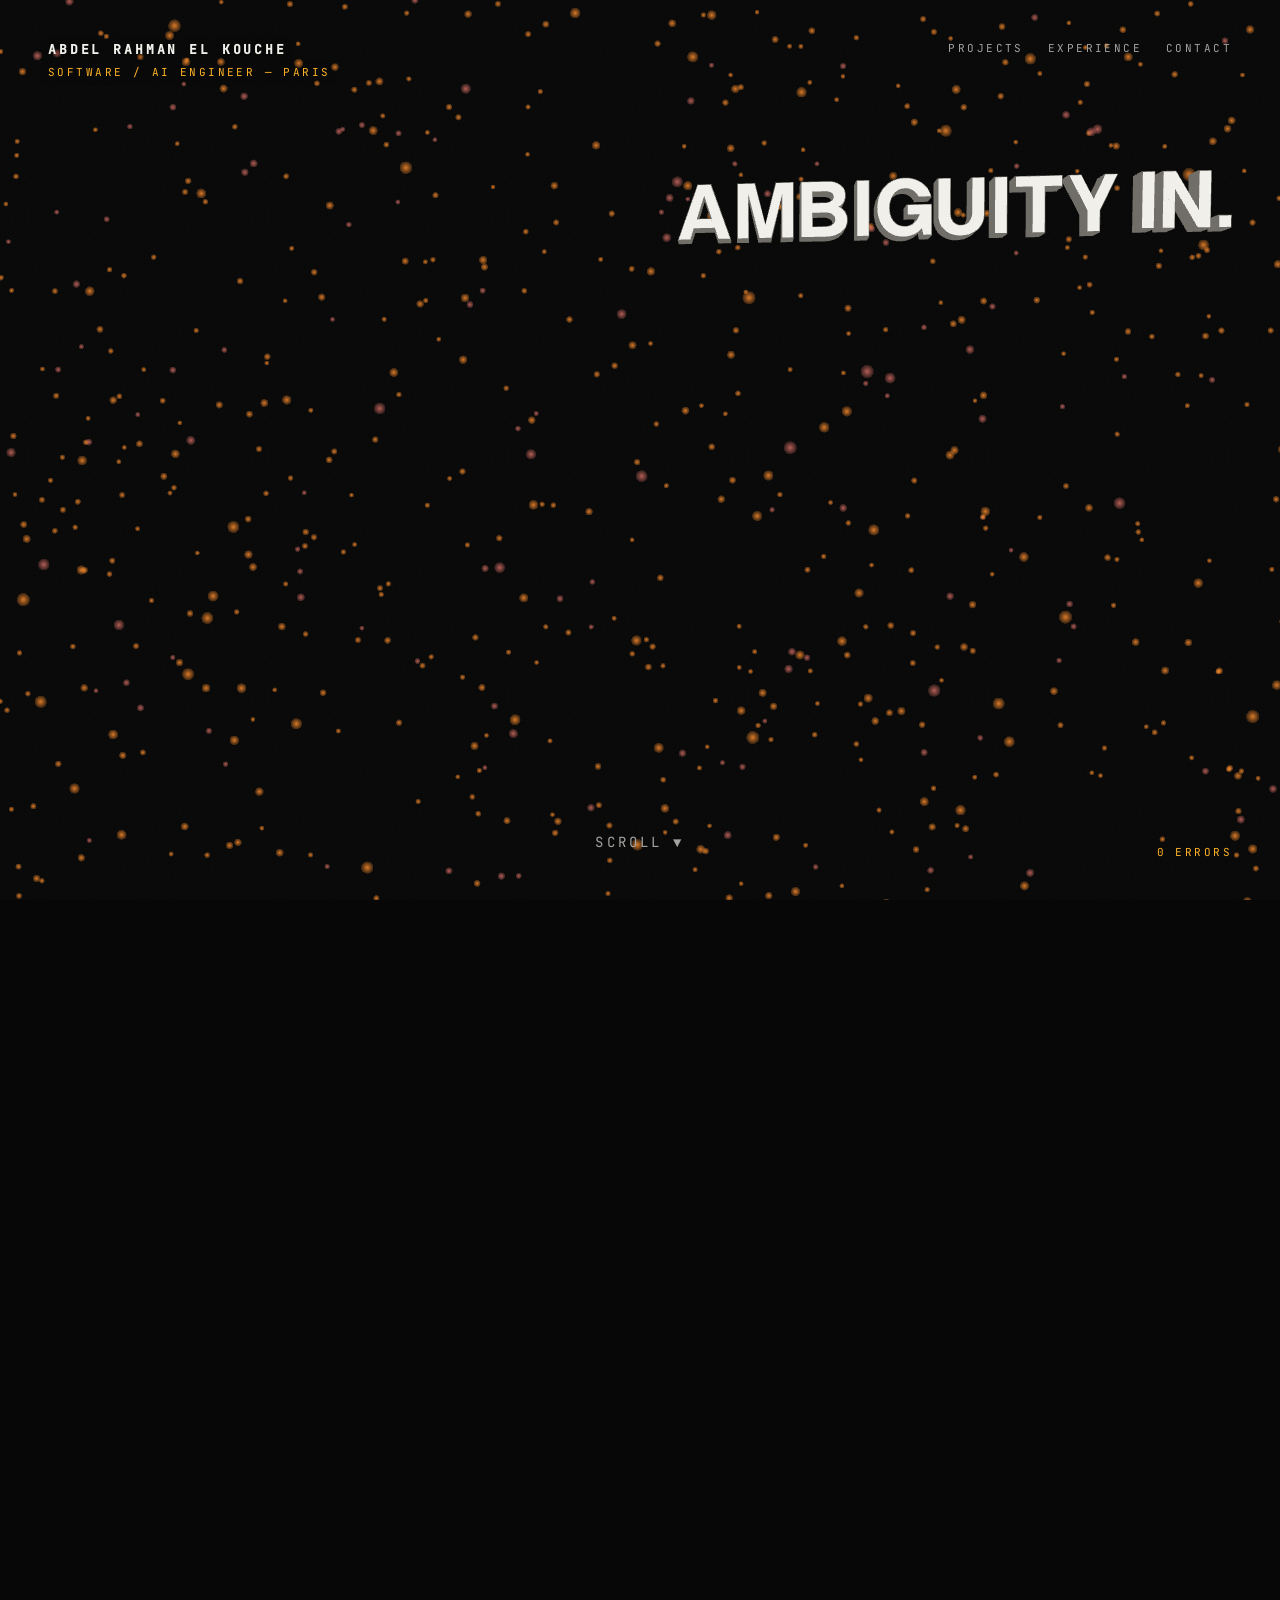
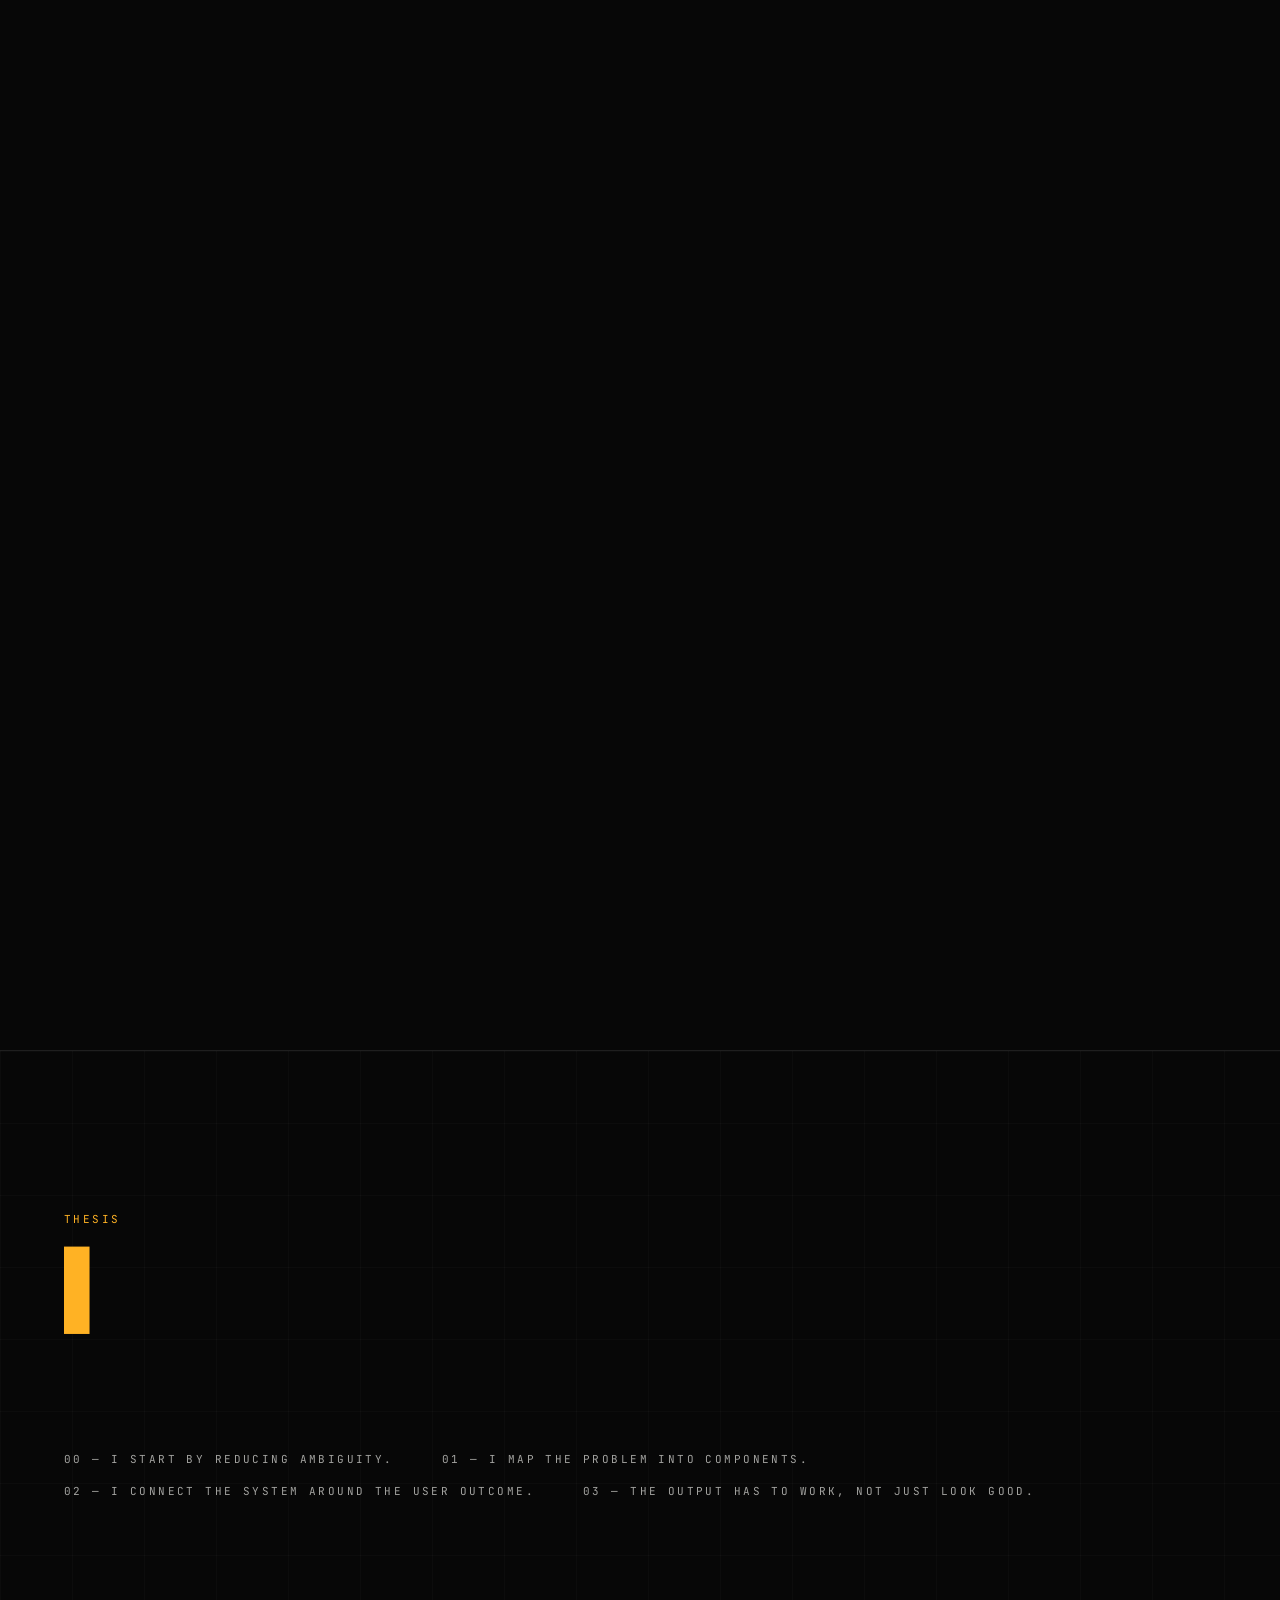
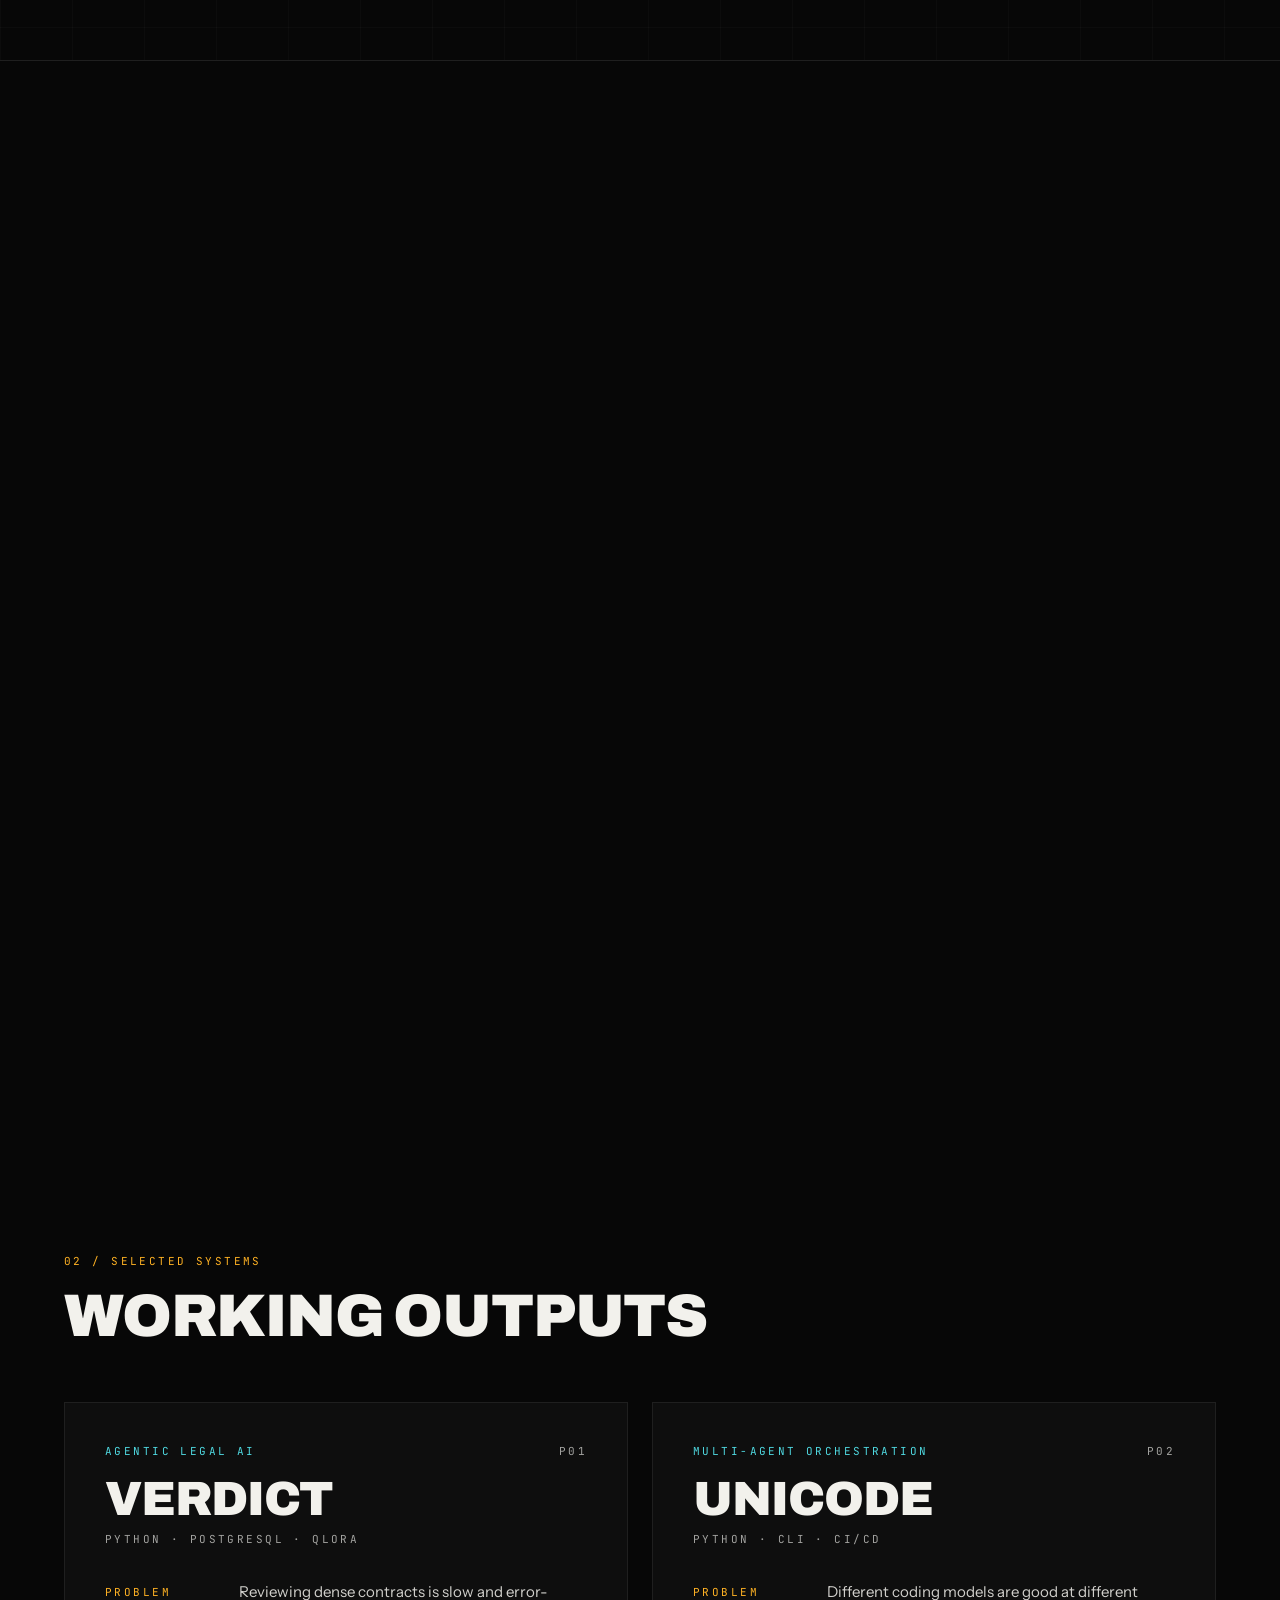
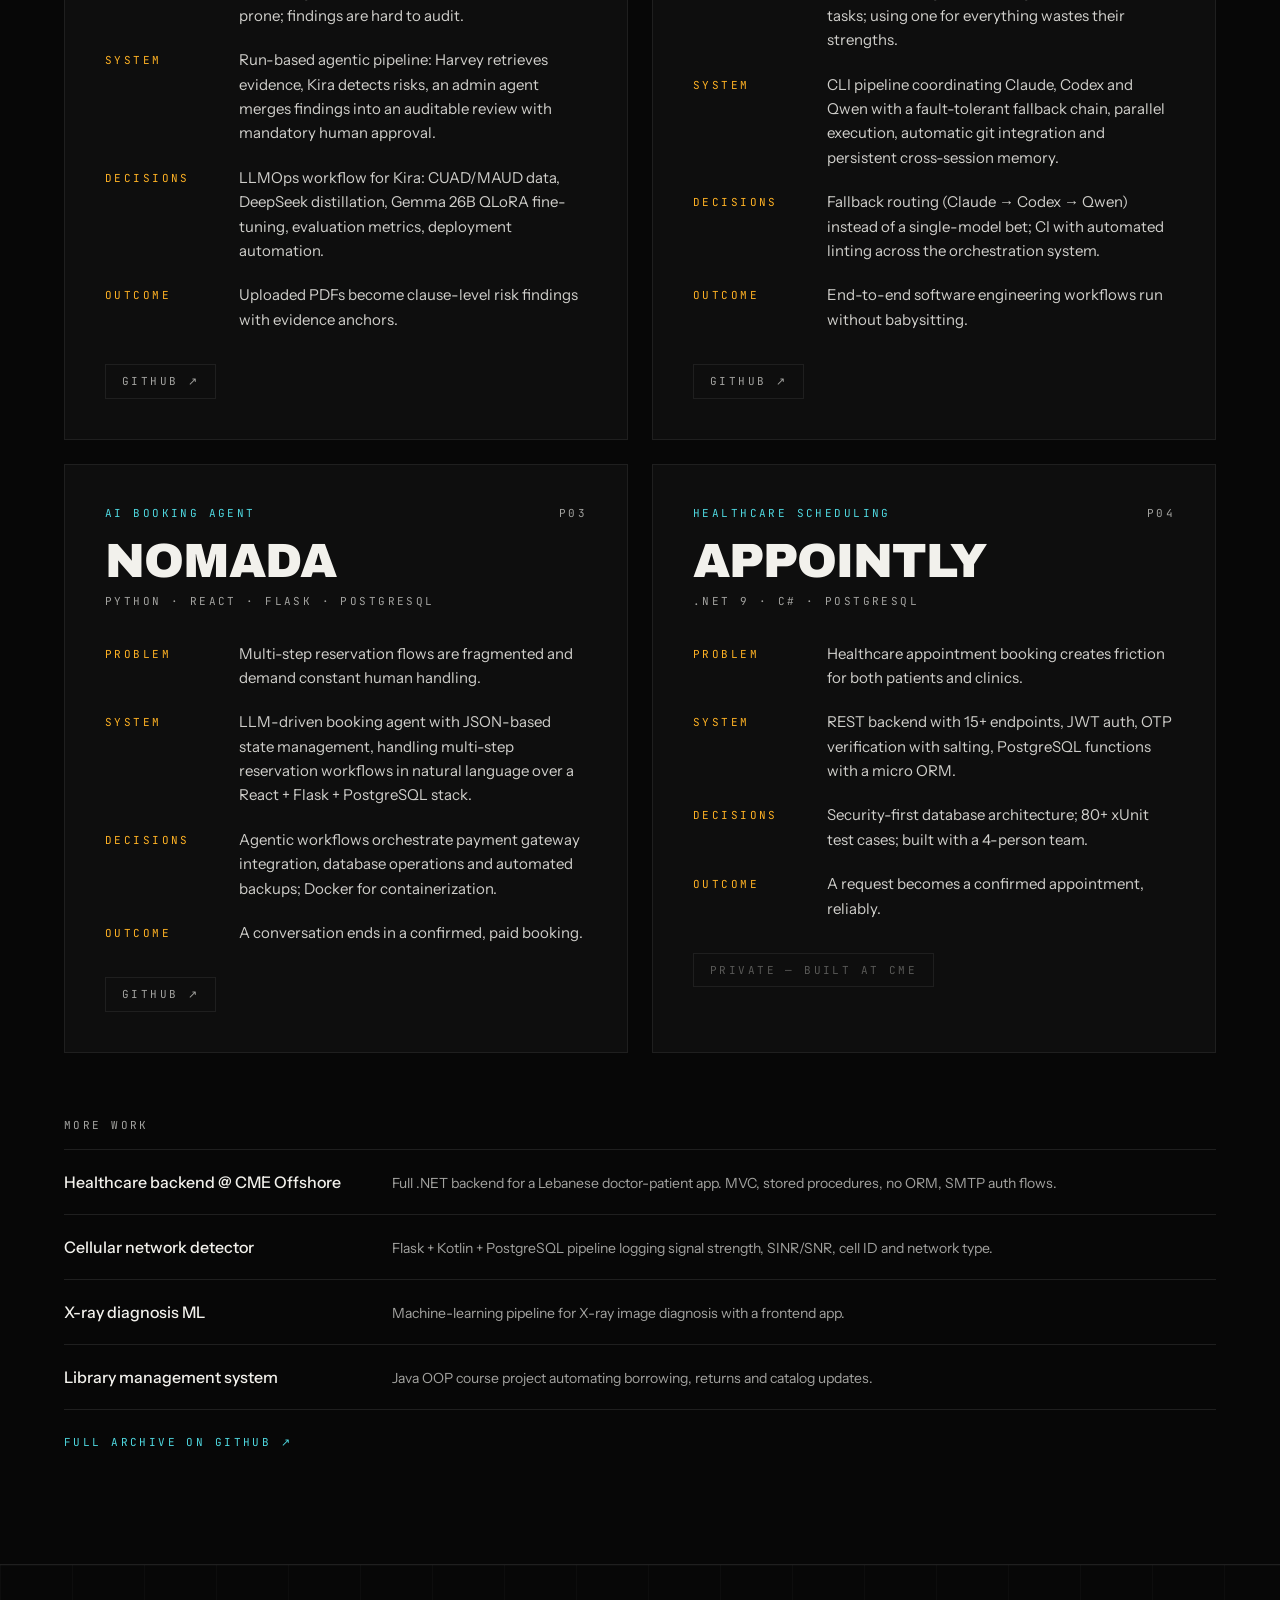
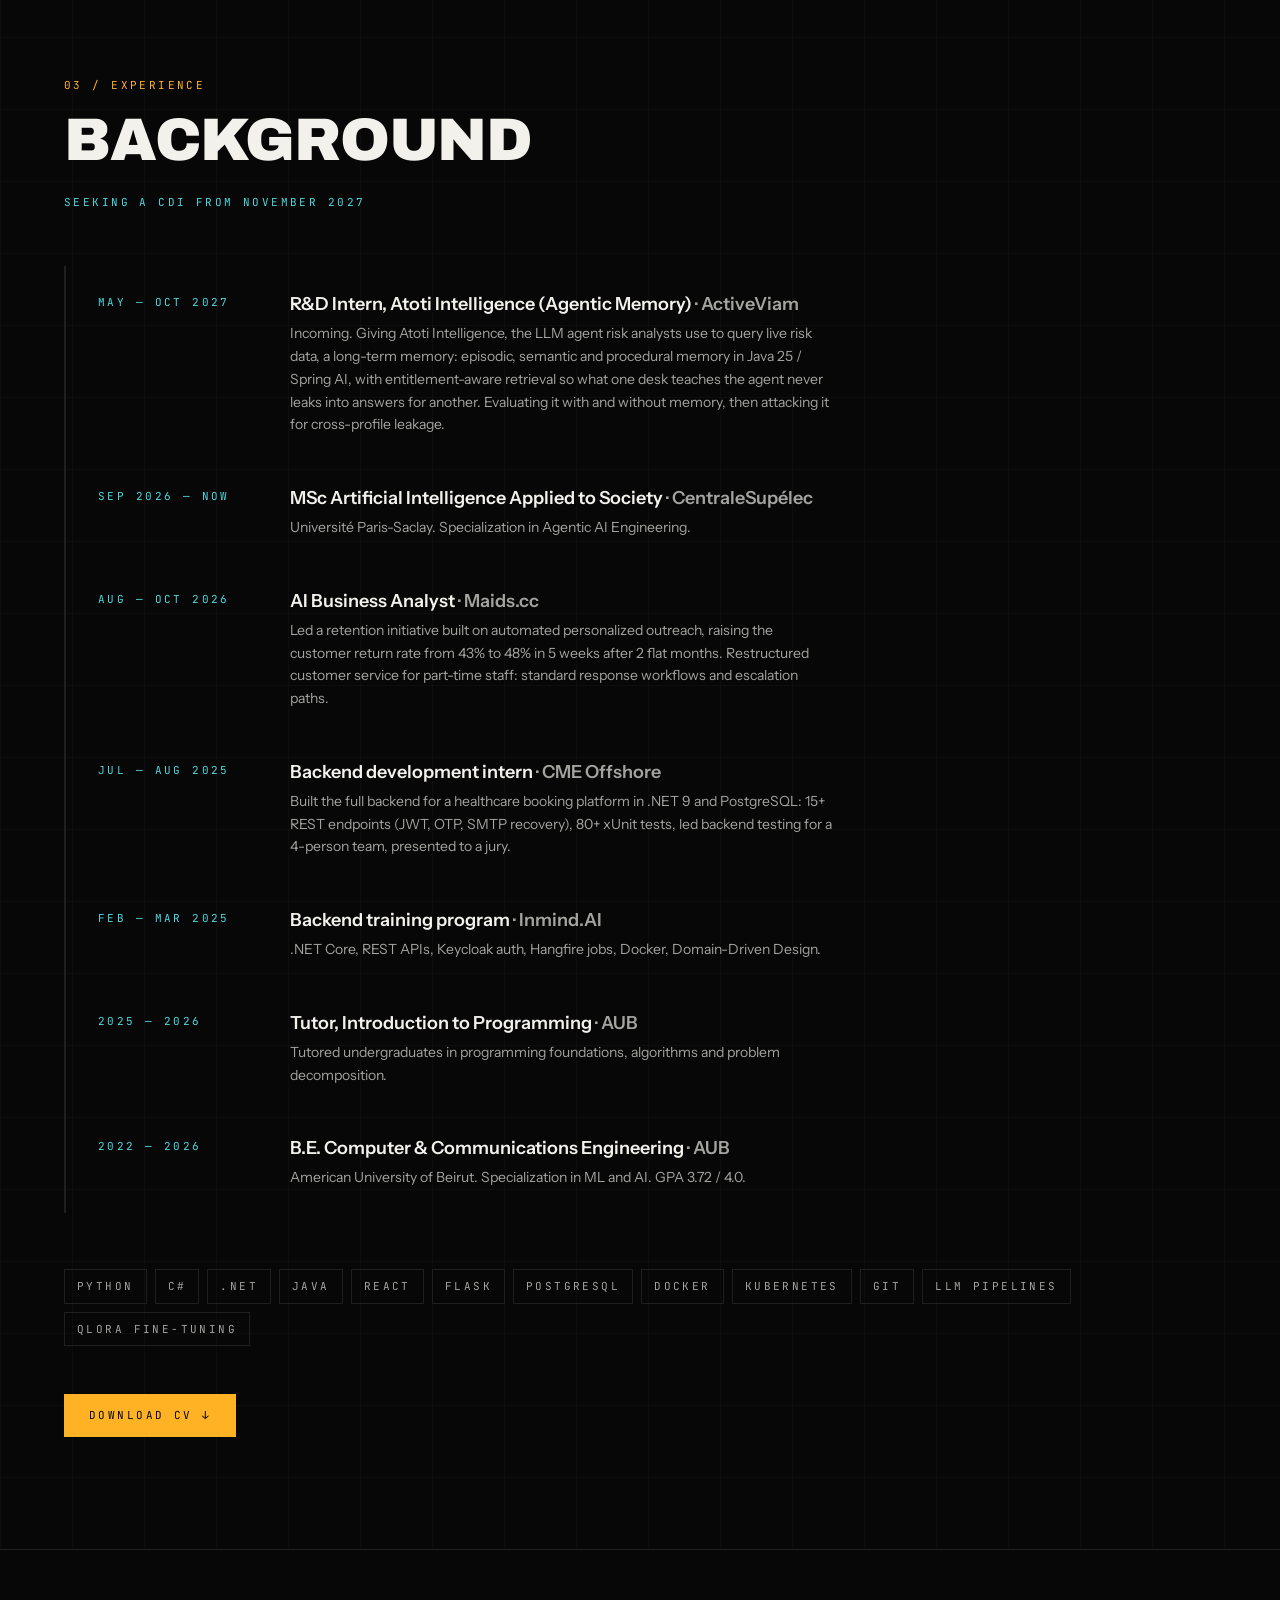
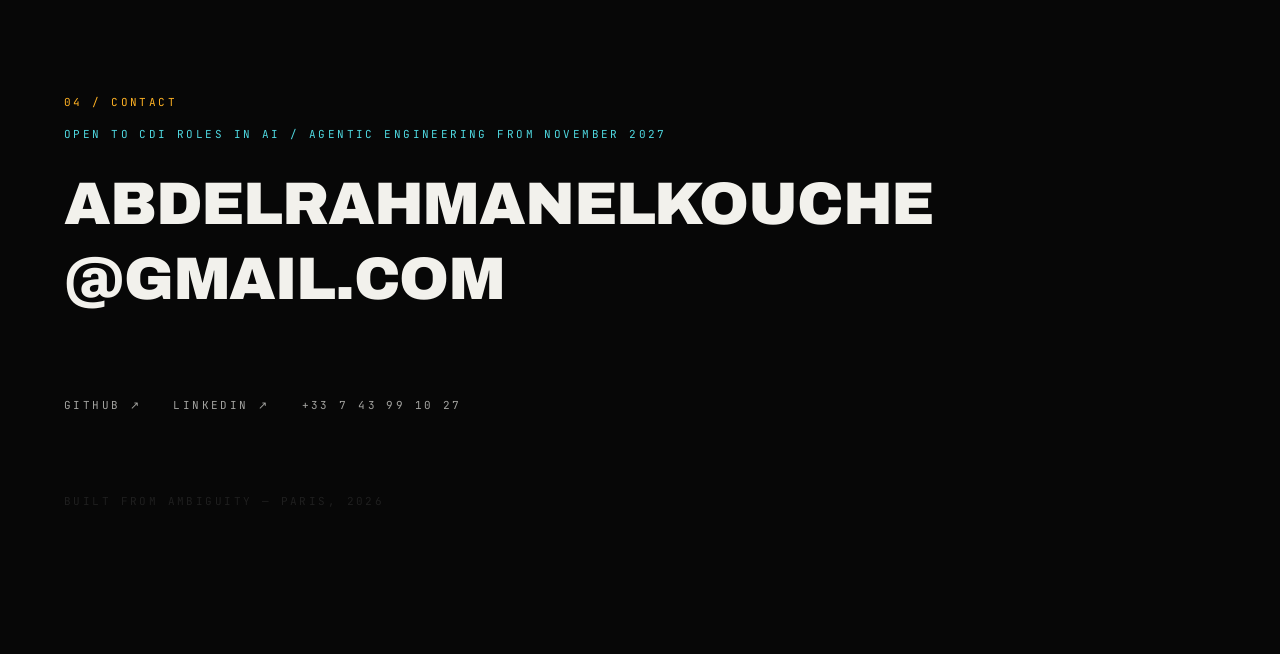
<file: index.html>
<!doctype html>
<html lang="en" class="bg-[#070707]">
  <head>
    <meta charset="UTF-8" />
    <meta name="viewport" content="width=device-width, initial-scale=1.0" />
    <meta name="description" content="Abdel Rahman El Kouche — software engineer building agentic AI systems and backend infrastructure. Ambiguity in, working software out." />
    <meta name="author" content="Abdel Rahman El Kouche" />
    <meta name="keywords" content="Abdel Rahman El Kouche, software engineer, AI engineer, agentic AI, backend infrastructure, portfolio" />
    <meta name="robots" content="index, follow, max-image-preview:large, max-snippet:-1" />
    <meta name="msvalidate.01" content="A31FE81E06A8261F2D1C790912BCF50D" />
    <link rel="canonical" href="https://abdelrahman.elkouche.workers.dev/" />

    <!-- Open Graph -->
    <meta property="og:type" content="website" />
    <meta property="og:site_name" content="Abdel Rahman's Portfolio" />
    <meta property="og:title" content="Abdel Rahman El Kouche — Software Engineer" />
    <meta property="og:description" content="Software engineer building agentic AI systems and backend infrastructure. Ambiguity in, working software out." />
    <meta property="og:url" content="https://abdelrahman.elkouche.workers.dev/" />
    <meta property="og:image" content="https://abdelrahman.elkouche.workers.dev/pfp.jpg" />

    <!-- Twitter -->
    <meta name="twitter:card" content="summary" />
    <meta name="twitter:title" content="Abdel Rahman El Kouche — Software Engineer" />
    <meta name="twitter:description" content="Software engineer building agentic AI systems and backend infrastructure." />
    <meta name="twitter:image" content="https://abdelrahman.elkouche.workers.dev/pfp.jpg" />

    <link rel="icon" type="image/png" sizes="96x96" href="/favicon-96.png" />
    <link rel="apple-touch-icon" href="/apple-touch-icon.png" />
    <title>Abdel Rahman El Kouche — Software Engineer</title>

    <script type="application/ld+json">
    {
      "@context": "https://schema.org",
      "@type": "Person",
      "name": "Abdel Rahman El Kouche",
      "url": "https://abdelrahman.elkouche.workers.dev/",
      "jobTitle": "Software Engineer",
      "image": "https://abdelrahman.elkouche.workers.dev/pfp.jpg",
      "email": "mailto:abdelrahmanelkouche@gmail.com",
      "description": "Software engineer building agentic AI systems and backend infrastructure.",
      "sameAs": [
        "https://github.com/Abedishere",
        "https://www.linkedin.com/in/abdel-rahman-el-kouche-27603927a/"
      ]
    }
    </script>
    <script type="application/ld+json">
    {
      "@context": "https://schema.org",
      "@type": "WebSite",
      "name": "Abdel Rahman's Portfolio",
      "alternateName": "Abdel Rahman El Kouche",
      "url": "https://abdelrahman.elkouche.workers.dev/"
    }
    </script>
    <script type="module" crossorigin src="/assets/index-eC66CAuu.js"></script>
    <link rel="stylesheet" crossorigin href="/assets/index-CqkeovWw.css">
  </head>
  <body>
    <div id="root"></div>
    <noscript>
      <h1>Abdel Rahman El Kouche</h1>
      <p>Software / AI Engineer — Paris, France.</p>
      <p>Software engineer building agentic AI systems and backend infrastructure. Ambiguity in, working software out. B.E. Computer &amp; Communications Engineering, American University of Beirut (AUB), GPA 3.72/4.0. MSc Artificial Intelligence, CentraleSupélec (2026 — present). Incoming R&amp;D intern at ActiveViam (May — Oct 2027), building long-term memory for the Atoti Intelligence agent. Seeking a CDI from November 2027.</p>
      <h2>Projects</h2>
      <ul>
        <li><strong>Verdict</strong> — Agentic legal AI. Run-based pipeline turning contract PDFs into clause-level risk findings with evidence anchors. Python, PostgreSQL, QLoRA.</li>
        <li><strong>Unicode</strong> — Multi-agent orchestration CLI coordinating Claude, Codex and Qwen with fault-tolerant fallback, parallel execution and cross-session memory. Python, CI/CD.</li>
        <li><strong>Nomada</strong> — LLM-driven AI booking agent handling multi-step reservation workflows in natural language. Python, React, Flask, PostgreSQL.</li>
        <li><strong>Appointly</strong> — Healthcare scheduling REST backend, 15+ endpoints, JWT auth, OTP verification. .NET 9, C#, PostgreSQL.</li>
      </ul>
      <h2>Links</h2>
      <ul>
        <li><a href="https://github.com/Abedishere">GitHub</a></li>
        <li><a href="https://www.linkedin.com/in/abdel-rahman-el-kouche-27603927a/">LinkedIn</a></li>
        <li><a href="/AbdelRahman-ElKouche-CV.pdf">Download CV</a></li>
        <li>Email: abdelrahmanelkouche@gmail.com</li>
        <li>Phone: +33 7 43 99 10 27</li>
      </ul>
    </noscript>
  </body>
</html>
</file>
<file: assets/index-CqkeovWw.css>
/*! tailwindcss v4.3.2 | MIT License | https://tailwindcss.com */@layer properties{@supports (((-webkit-hyphens:none)) and (not (margin-trim:inline))) or ((-moz-orient:inline) and (not (color:rgb(from red r g b)))){*,:before,:after,::backdrop{--tw-translate-x:0;--tw-translate-y:0;--tw-translate-z:0;--tw-rotate-x:initial;--tw-rotate-y:initial;--tw-rotate-z:initial;--tw-skew-x:initial;--tw-skew-y:initial;--tw-space-y-reverse:0;--tw-divide-y-reverse:0;--tw-border-style:solid;--tw-leading:initial;--tw-font-weight:initial;--tw-blur:initial;--tw-brightness:initial;--tw-contrast:initial;--tw-grayscale:initial;--tw-hue-rotate:initial;--tw-invert:initial;--tw-opacity:initial;--tw-saturate:initial;--tw-sepia:initial;--tw-drop-shadow:initial;--tw-drop-shadow-color:initial;--tw-drop-shadow-alpha:100%;--tw-drop-shadow-size:initial;--tw-duration:initial;--tw-content:""}}}@font-face{font-family:Archivo Variable;font-style:normal;font-display:swap;font-weight:100 900;src:url(/assets/archivo-vietnamese-wght-normal-XAtsl5Q_.woff2)format("woff2-variations");unicode-range:U+102-103,U+110-111,U+128-129,U+168-169,U+1A0-1A1,U+1AF-1B0,U+300-301,U+303-304,U+308-309,U+323,U+329,U+1EA0-1EF9,U+20AB}@font-face{font-family:Archivo Variable;font-style:normal;font-display:swap;font-weight:100 900;src:url(/assets/archivo-latin-ext-wght-normal-C4zznr8T.woff2)format("woff2-variations");unicode-range:U+100-2BA,U+2BD-2C5,U+2C7-2CC,U+2CE-2D7,U+2DD-2FF,U+304,U+308,U+329,U+1D00-1DBF,U+1E00-1E9F,U+1EF2-1EFF,U+2020,U+20A0-20AB,U+20AD-20C0,U+2113,U+2C60-2C7F,U+A720-A7FF}@font-face{font-family:Archivo Variable;font-style:normal;font-display:swap;font-weight:100 900;src:url(/assets/archivo-latin-wght-normal-E0tuGl4L.woff2)format("woff2-variations");unicode-range:U+??,U+131,U+152-153,U+2BB-2BC,U+2C6,U+2DA,U+2DC,U+304,U+308,U+329,U+2000-206F,U+20AC,U+2122,U+2191,U+2193,U+2212,U+2215,U+FEFF,U+FFFD}@font-face{font-family:Instrument Sans Variable;font-style:normal;font-display:swap;font-weight:400 700;src:url(/assets/instrument-sans-latin-ext-wght-normal-B5bTHO_g.woff2)format("woff2-variations");unicode-range:U+100-2BA,U+2BD-2C5,U+2C7-2CC,U+2CE-2D7,U+2DD-2FF,U+304,U+308,U+329,U+1D00-1DBF,U+1E00-1E9F,U+1EF2-1EFF,U+2020,U+20A0-20AB,U+20AD-20C0,U+2113,U+2C60-2C7F,U+A720-A7FF}@font-face{font-family:Instrument Sans Variable;font-style:normal;font-display:swap;font-weight:400 700;src:url(/assets/instrument-sans-latin-wght-normal-BbzFLZTg.woff2)format("woff2-variations");unicode-range:U+??,U+131,U+152-153,U+2BB-2BC,U+2C6,U+2DA,U+2DC,U+304,U+308,U+329,U+2000-206F,U+20AC,U+2122,U+2191,U+2193,U+2212,U+2215,U+FEFF,U+FFFD}@font-face{font-family:JetBrains Mono;font-style:normal;font-display:swap;font-weight:400;src:url([data-uri])format("woff2"),url([data-uri])format("woff");unicode-range:U+460-52F,U+1C80-1C8A,U+20B4,U+2DE0-2DFF,U+A640-A69F,U+FE2E-FE2F}@font-face{font-family:JetBrains Mono;font-style:normal;font-display:swap;font-weight:400;src:url(/assets/jetbrains-mono-cyrillic-400-normal-BEIGL1Tu.woff2)format("woff2"),url(/assets/jetbrains-mono-cyrillic-400-normal-ugxPyKxw.woff)format("woff");unicode-range:U+301,U+400-45F,U+490-491,U+4B0-4B1,U+2116}@font-face{font-family:JetBrains Mono;font-style:normal;font-display:swap;font-weight:400;src:url(/assets/jetbrains-mono-greek-400-normal-C190GLew.woff2)format("woff2"),url(/assets/jetbrains-mono-greek-400-normal-B9oWc5Lo.woff)format("woff");unicode-range:U+370-377,U+37A-37F,U+384-38A,U+38C,U+38E-3A1,U+3A3-3FF}@font-face{font-family:JetBrains Mono;font-style:normal;font-display:swap;font-weight:400;src:url([data-uri])format("woff2"),url(/assets/jetbrains-mono-vietnamese-400-normal-CqNFfHCs.woff)format("woff");unicode-range:U+102-103,U+110-111,U+128-129,U+168-169,U+1A0-1A1,U+1AF-1B0,U+300-301,U+303-304,U+308-309,U+323,U+329,U+1EA0-1EF9,U+20AB}@font-face{font-family:JetBrains Mono;font-style:normal;font-display:swap;font-weight:400;src:url(/assets/jetbrains-mono-latin-ext-400-normal-Bc8Ftmh3.woff2)format("woff2"),url(/assets/jetbrains-mono-latin-ext-400-normal-fXTG6kC5.woff)format("woff");unicode-range:U+100-2BA,U+2BD-2C5,U+2C7-2CC,U+2CE-2D7,U+2DD-2FF,U+304,U+308,U+329,U+1D00-1DBF,U+1E00-1E9F,U+1EF2-1EFF,U+2020,U+20A0-20AB,U+20AD-20C0,U+2113,U+2C60-2C7F,U+A720-A7FF}@font-face{font-family:JetBrains Mono;font-style:normal;font-display:swap;font-weight:400;src:url(/assets/jetbrains-mono-latin-400-normal-V6pRDFza.woff2)format("woff2"),url(/assets/jetbrains-mono-latin-400-normal-6-qcROiO.woff)format("woff");unicode-range:U+??,U+131,U+152-153,U+2BB-2BC,U+2C6,U+2DA,U+2DC,U+304,U+308,U+329,U+2000-206F,U+20AC,U+2122,U+2191,U+2193,U+2212,U+2215,U+FEFF,U+FFFD}@font-face{font-family:JetBrains Mono;font-style:normal;font-display:swap;font-weight:500;src:url([data-uri])format("woff2"),url([data-uri])format("woff");unicode-range:U+460-52F,U+1C80-1C8A,U+20B4,U+2DE0-2DFF,U+A640-A69F,U+FE2E-FE2F}@font-face{font-family:JetBrains Mono;font-style:normal;font-display:swap;font-weight:500;src:url(/assets/jetbrains-mono-cyrillic-500-normal-DmUKJPL_.woff2)format("woff2"),url(/assets/jetbrains-mono-cyrillic-500-normal-DJqRU3vO.woff)format("woff");unicode-range:U+301,U+400-45F,U+490-491,U+4B0-4B1,U+2116}@font-face{font-family:JetBrains Mono;font-style:normal;font-display:swap;font-weight:500;src:url(/assets/jetbrains-mono-greek-500-normal-JpySY46c.woff2)format("woff2"),url(/assets/jetbrains-mono-greek-500-normal-D7SFKleX.woff)format("woff");unicode-range:U+370-377,U+37A-37F,U+384-38A,U+38C,U+38E-3A1,U+3A3-3FF}@font-face{font-family:JetBrains Mono;font-style:normal;font-display:swap;font-weight:500;src:url([data-uri])format("woff2"),url(/assets/jetbrains-mono-vietnamese-500-normal-DNRqzVM1.woff)format("woff");unicode-range:U+102-103,U+110-111,U+128-129,U+168-169,U+1A0-1A1,U+1AF-1B0,U+300-301,U+303-304,U+308-309,U+323,U+329,U+1EA0-1EF9,U+20AB}@font-face{font-family:JetBrains Mono;font-style:normal;font-display:swap;font-weight:500;src:url(/assets/jetbrains-mono-latin-ext-500-normal-Cut-4mMH.woff2)format("woff2"),url(/assets/jetbrains-mono-latin-ext-500-normal-ckzbgY84.woff)format("woff");unicode-range:U+100-2BA,U+2BD-2C5,U+2C7-2CC,U+2CE-2D7,U+2DD-2FF,U+304,U+308,U+329,U+1D00-1DBF,U+1E00-1E9F,U+1EF2-1EFF,U+2020,U+20A0-20AB,U+20AD-20C0,U+2113,U+2C60-2C7F,U+A720-A7FF}@font-face{font-family:JetBrains Mono;font-style:normal;font-display:swap;font-weight:500;src:url(/assets/jetbrains-mono-latin-500-normal-BWZEU5yA.woff2)format("woff2"),url(/assets/jetbrains-mono-latin-500-normal-CJOVTJB7.woff)format("woff");unicode-range:U+??,U+131,U+152-153,U+2BB-2BC,U+2C6,U+2DA,U+2DC,U+304,U+308,U+329,U+2000-206F,U+20AC,U+2122,U+2191,U+2193,U+2212,U+2215,U+FEFF,U+FFFD}@layer theme{:root,:host{--font-sans:ui-sans-serif, system-ui, sans-serif, "Apple Color Emoji", "Segoe UI Emoji", "Segoe UI Symbol", "Noto Color Emoji";--font-mono:"JetBrains Mono", monospace;--spacing:.25rem;--container-3xl:48rem;--container-5xl:64rem;--text-sm:.875rem;--text-sm--line-height:calc(1.25 / .875);--text-lg:1.125rem;--text-lg--line-height:calc(1.75 / 1.125);--text-3xl:1.875rem;--text-3xl--line-height: 1.2 ;--text-4xl:2.25rem;--text-4xl--line-height:calc(2.5 / 2.25);--text-5xl:3rem;--text-5xl--line-height:1;--text-6xl:3.75rem;--text-6xl--line-height:1;--text-7xl:4.5rem;--text-7xl--line-height:1;--font-weight-medium:500;--font-weight-semibold:600;--font-weight-black:900;--leading-tight:1.25;--leading-relaxed:1.625;--animate-bounce:bounce 1s infinite;--default-transition-duration:.15s;--default-transition-timing-function:cubic-bezier(.4, 0, .2, 1);--default-font-family:var(--font-sans);--default-mono-font-family:var(--font-mono);--color-ink:#070707;--color-panel:#0e0e0e;--color-line:#1f1f1f;--color-fog:#a3a3a0;--color-paper:#f2f1ec;--color-amber:#ffb224;--color-cyan:#4fd8e0;--font-display:"Archivo Variable", sans-serif;--font-body:"Instrument Sans Variable", sans-serif}}@layer base{*,:after,:before,::backdrop{box-sizing:border-box;border:0 solid;margin:0;padding:0}::file-selector-button{box-sizing:border-box;border:0 solid;margin:0;padding:0}html,:host{-webkit-text-size-adjust:100%;-moz-tab-size:4;tab-size:4;line-height:1.5;font-family:var(--default-font-family,ui-sans-serif, system-ui, sans-serif, "Apple Color Emoji", "Segoe UI Emoji", "Segoe UI Symbol", "Noto Color Emoji");font-feature-settings:var(--default-font-feature-settings,normal);font-variation-settings:var(--default-font-variation-settings,normal);-webkit-tap-highlight-color:transparent}hr{height:0;color:inherit;border-top-width:1px}abbr:where([title]){-webkit-text-decoration:underline dotted;text-decoration:underline dotted}h1,h2,h3,h4,h5,h6{font-size:inherit;font-weight:inherit}a{color:inherit;-webkit-text-decoration:inherit;text-decoration:inherit}b,strong{font-weight:bolder}code,kbd,samp,pre{font-family:var(--default-mono-font-family,ui-monospace, SFMono-Regular, Menlo, Monaco, Consolas, "Liberation Mono", "Courier New", monospace);font-feature-settings:var(--default-mono-font-feature-settings,normal);font-variation-settings:var(--default-mono-font-variation-settings,normal);font-size:1em}small{font-size:80%}sub,sup{vertical-align:baseline;font-size:75%;line-height:0;position:relative}sub{bottom:-.25em}sup{top:-.5em}table{text-indent:0;border-color:inherit;border-collapse:collapse}:-moz-focusring{outline:auto}progress{vertical-align:baseline}summary{display:list-item}ol,ul,menu{list-style:none}img,svg,video,canvas,audio,iframe,embed,object{vertical-align:middle;display:block}img,video{max-width:100%;height:auto}button,input,select,optgroup,textarea{font:inherit;font-feature-settings:inherit;font-variation-settings:inherit;letter-spacing:inherit;color:inherit;opacity:1;background-color:#0000;border-radius:0}::file-selector-button{font:inherit;font-feature-settings:inherit;font-variation-settings:inherit;letter-spacing:inherit;color:inherit;opacity:1;background-color:#0000;border-radius:0}:where(select:is([multiple],[size])) optgroup{font-weight:bolder}:where(select:is([multiple],[size])) optgroup option{padding-inline-start:20px}::file-selector-button{margin-inline-end:4px}::placeholder{opacity:1}@supports (not ((-webkit-appearance:-apple-pay-button))) or (contain-intrinsic-size:1px){::placeholder{color:currentColor}@supports (color:color-mix(in lab,red,red)){::placeholder{color:color-mix(in oklab,currentcolor 50%,transparent)}}}textarea{resize:vertical}::-webkit-search-decoration{-webkit-appearance:none}::-webkit-date-and-time-value{min-height:1lh;text-align:inherit}::-webkit-datetime-edit{display:inline-flex}::-webkit-datetime-edit-fields-wrapper{padding:0}::-webkit-datetime-edit{padding-block:0}::-webkit-datetime-edit-year-field{padding-block:0}::-webkit-datetime-edit-month-field{padding-block:0}::-webkit-datetime-edit-day-field{padding-block:0}::-webkit-datetime-edit-hour-field{padding-block:0}::-webkit-datetime-edit-minute-field{padding-block:0}::-webkit-datetime-edit-second-field{padding-block:0}::-webkit-datetime-edit-millisecond-field{padding-block:0}::-webkit-datetime-edit-meridiem-field{padding-block:0}::-webkit-calendar-picker-indicator{line-height:1}:-moz-ui-invalid{box-shadow:none}button,input:where([type=button],[type=reset],[type=submit]){-webkit-appearance:button;-moz-appearance:button;appearance:button}::file-selector-button{-webkit-appearance:button;-moz-appearance:button;appearance:button}::-webkit-inner-spin-button{height:auto}::-webkit-outer-spin-button{height:auto}[hidden]:where(:not([hidden=until-found])){display:none!important}}@layer components;@layer utilities{.invisible{visibility:hidden}.visible{visibility:visible}.sr-only{clip-path:inset(50%);white-space:nowrap;border-width:0;width:1px;height:1px;margin:-1px;padding:0;position:absolute;overflow:hidden}.\!absolute{position:absolute!important}.absolute{position:absolute}.fixed{position:fixed}.relative{position:relative}.static{position:static}.sticky{position:sticky}.inset-0{top:0;right:0;bottom:0;left:0}.top-0{top:0}.top-1\/2{top:50%}.top-6{top:calc(var(--spacing) * 6)}.right-4{right:calc(var(--spacing) * 4)}.right-6{right:calc(var(--spacing) * 6)}.-bottom-8{bottom:calc(var(--spacing) * -8)}.bottom-6{bottom:calc(var(--spacing) * 6)}.bottom-12{bottom:calc(var(--spacing) * 12)}.left-1\/2{left:50%}.left-6{left:calc(var(--spacing) * 6)}.mt-1{margin-top:var(--spacing)}.mt-2{margin-top:calc(var(--spacing) * 2)}.mt-4{margin-top:calc(var(--spacing) * 4)}.mt-6{margin-top:calc(var(--spacing) * 6)}.mt-8{margin-top:calc(var(--spacing) * 8)}.mt-10{margin-top:calc(var(--spacing) * 10)}.mt-12{margin-top:calc(var(--spacing) * 12)}.mt-14{margin-top:calc(var(--spacing) * 14)}.mt-16{margin-top:calc(var(--spacing) * 16)}.mt-20{margin-top:calc(var(--spacing) * 20)}.block{display:block}.contents{display:contents}.flex{display:flex}.grid{display:grid}.hidden{display:none}.inline-block{display:inline-block}.h-2{height:calc(var(--spacing) * 2)}.h-4{height:calc(var(--spacing) * 4)}.h-\[72vh\]{height:72vh}.h-\[650vh\]{height:650vh}.h-full{height:100%}.h-screen{height:100vh}.min-h-\[2\.1em\]{min-height:2.1em}.min-h-\[100svh\]{min-height:100svh}.w-2{width:calc(var(--spacing) * 2)}.w-72{width:calc(var(--spacing) * 72)}.w-\[300px\]{width:300px}.w-\[min\(430px\,80vw\)\]{width:min(430px,80vw)}.w-\[min\(460px\,80vw\)\]{width:min(460px,80vw)}.w-\[min\(500px\,86vw\)\]{width:min(500px,86vw)}.w-\[min\(760px\,92vw\)\]{width:min(760px,92vw)}.w-full{width:100%}.max-w-3xl{max-width:var(--container-3xl)}.max-w-5xl{max-width:var(--container-5xl)}.shrink-0{flex-shrink:0}.-translate-x-1\/2{--tw-translate-x: -50% ;translate:var(--tw-translate-x) var(--tw-translate-y)}.-translate-y-1\/2{--tw-translate-y: -50% ;translate:var(--tw-translate-x) var(--tw-translate-y)}.transform{transform:var(--tw-rotate-x,) var(--tw-rotate-y,) var(--tw-rotate-z,) var(--tw-skew-x,) var(--tw-skew-y,)}.animate-bounce{animation:var(--animate-bounce)}.flex-col{flex-direction:column}.flex-wrap{flex-wrap:wrap}.items-baseline{align-items:baseline}.items-center{align-items:center}.items-start{align-items:flex-start}.justify-between{justify-content:space-between}.justify-center{justify-content:center}.gap-1{gap:var(--spacing)}.gap-2{gap:calc(var(--spacing) * 2)}.gap-4{gap:calc(var(--spacing) * 4)}.gap-6{gap:calc(var(--spacing) * 6)}.gap-8{gap:calc(var(--spacing) * 8)}:where(.space-y-5>:not(:last-child)){--tw-space-y-reverse:0;margin-block-start:calc(calc(var(--spacing) * 5) * var(--tw-space-y-reverse));margin-block-end:calc(calc(var(--spacing) * 5) * calc(1 - var(--tw-space-y-reverse)))}.gap-x-12{column-gap:calc(var(--spacing) * 12)}.gap-y-4{row-gap:calc(var(--spacing) * 4)}:where(.divide-y>:not(:last-child)){--tw-divide-y-reverse:0;border-bottom-style:var(--tw-border-style);border-top-style:var(--tw-border-style);border-top-width:calc(1px * var(--tw-divide-y-reverse));border-bottom-width:calc(1px * calc(1 - var(--tw-divide-y-reverse)))}:where(.divide-line>:not(:last-child)){border-color:var(--color-line)}.overflow-hidden{overflow:hidden}.rounded-full{border-radius:3.40282e38px}.border{border-style:var(--tw-border-style);border-width:1px}.border-y{border-block-style:var(--tw-border-style);border-block-width:1px}.border-b{border-bottom-style:var(--tw-border-style);border-bottom-width:1px}.border-l-2{border-left-style:var(--tw-border-style);border-left-width:2px}.border-amber{border-color:var(--color-amber)}.border-amber\/60{border-color:#ffb22499}@supports (color:color-mix(in lab,red,red)){.border-amber\/60{border-color:color-mix(in oklab,var(--color-amber) 60%,transparent)}}.border-cyan\/50{border-color:#4fd8e080}@supports (color:color-mix(in lab,red,red)){.border-cyan\/50{border-color:color-mix(in oklab,var(--color-cyan) 50%,transparent)}}.border-line{border-color:var(--color-line)}.bg-\[\#070707\]{background-color:#070707}.bg-\[\#ff5f56\]{background-color:#ff5f56}.bg-amber{background-color:var(--color-amber)}.bg-panel{background-color:var(--color-panel)}.bg-panel\/95{background-color:#0e0e0ef2}@supports (color:color-mix(in lab,red,red)){.bg-panel\/95{background-color:color-mix(in oklab,var(--color-panel) 95%,transparent)}}.object-cover{object-fit:cover}.p-8{padding:calc(var(--spacing) * 8)}.px-3{padding-inline:calc(var(--spacing) * 3)}.px-4{padding-inline:calc(var(--spacing) * 4)}.px-6{padding-inline:calc(var(--spacing) * 6)}.px-8{padding-inline:calc(var(--spacing) * 8)}.py-1\.5{padding-block:calc(var(--spacing) * 1.5)}.py-2{padding-block:calc(var(--spacing) * 2)}.py-3{padding-block:calc(var(--spacing) * 3)}.py-5{padding-block:calc(var(--spacing) * 5)}.py-6{padding-block:calc(var(--spacing) * 6)}.py-16{padding-block:calc(var(--spacing) * 16)}.py-28{padding-block:calc(var(--spacing) * 28)}.pt-1{padding-top:var(--spacing)}.pl-8{padding-left:calc(var(--spacing) * 8)}.text-center{text-align:center}.font-mono{font-family:var(--font-mono)}.\!text-sm{font-size:var(--text-sm)!important;line-height:var(--tw-leading,var(--text-sm--line-height))!important}.text-3xl{font-size:var(--text-3xl);line-height:var(--tw-leading,var(--text-3xl--line-height))}.text-4xl{font-size:var(--text-4xl);line-height:var(--tw-leading,var(--text-4xl--line-height))}.text-lg{font-size:var(--text-lg);line-height:var(--tw-leading,var(--text-lg--line-height))}.text-sm{font-size:var(--text-sm);line-height:var(--tw-leading,var(--text-sm--line-height))}.\!text-\[0\.8125rem\]{font-size:.8125rem!important}.text-\[10px\]{font-size:10px}.text-\[11px\]{font-size:11px}.text-\[15px\]{font-size:15px}.leading-\[0\.95\]{--tw-leading:.95;line-height:.95}.leading-\[1\.02\]{--tw-leading:1.02;line-height:1.02}.leading-relaxed{--tw-leading:var(--leading-relaxed);line-height:var(--leading-relaxed)}.leading-tight{--tw-leading:var(--leading-tight);line-height:var(--leading-tight)}.font-black{--tw-font-weight:var(--font-weight-black);font-weight:var(--font-weight-black)}.font-medium{--tw-font-weight:var(--font-weight-medium);font-weight:var(--font-weight-medium)}.font-semibold{--tw-font-weight:var(--font-weight-semibold);font-weight:var(--font-weight-semibold)}.break-all{word-break:break-all}.whitespace-nowrap{white-space:nowrap}.whitespace-pre{white-space:pre}.whitespace-pre-wrap{white-space:pre-wrap}.text-\[\#ff8a80\]{color:#ff8a80}.text-amber{color:var(--color-amber)}.text-cyan{color:var(--color-cyan)}.text-fog{color:var(--color-fog)}.text-fog\/40{color:#a3a3a066}@supports (color:color-mix(in lab,red,red)){.text-fog\/40{color:color-mix(in oklab,var(--color-fog) 40%,transparent)}}.text-fog\/50{color:#a3a3a080}@supports (color:color-mix(in lab,red,red)){.text-fog\/50{color:color-mix(in oklab,var(--color-fog) 50%,transparent)}}.text-ink{color:var(--color-ink)}.text-line{color:var(--color-line)}.text-paper{color:var(--color-paper)}.text-paper\/85{color:#f2f1ecd9}@supports (color:color-mix(in lab,red,red)){.text-paper\/85{color:color-mix(in oklab,var(--color-paper) 85%,transparent)}}.text-paper\/90{color:#f2f1ece6}@supports (color:color-mix(in lab,red,red)){.text-paper\/90{color:color-mix(in oklab,var(--color-paper) 90%,transparent)}}.uppercase{text-transform:uppercase}.line-through{text-decoration-line:line-through}.opacity-0{opacity:0}.opacity-20{opacity:.2}.filter{filter:var(--tw-blur,) var(--tw-brightness,) var(--tw-contrast,) var(--tw-grayscale,) var(--tw-hue-rotate,) var(--tw-invert,) var(--tw-saturate,) var(--tw-sepia,) var(--tw-drop-shadow,)}.transition-all{transition-property:all;transition-timing-function:var(--tw-ease,var(--default-transition-timing-function));transition-duration:var(--tw-duration,var(--default-transition-duration))}.transition-colors{transition-property:color,background-color,border-color,outline-color,text-decoration-color,fill,stroke,--tw-gradient-from,--tw-gradient-via,--tw-gradient-to;transition-timing-function:var(--tw-ease,var(--default-transition-timing-function));transition-duration:var(--tw-duration,var(--default-transition-duration))}.transition-opacity{transition-property:opacity;transition-timing-function:var(--tw-ease,var(--default-transition-timing-function));transition-duration:var(--tw-duration,var(--default-transition-duration))}.duration-300{--tw-duration:.3s;transition-duration:.3s}.duration-500{--tw-duration:.5s;transition-duration:.5s}.duration-700{--tw-duration:.7s;transition-duration:.7s}.will-change-transform{will-change:transform}.\[text-orientation\:upright\]{text-orientation:upright}.\[text-shadow\:0_1px_8px_rgba\(0\,0\,0\,0\.9\)\]{text-shadow:0 1px 8px #000000e6}.\[writing-mode\:vertical-rl\]{writing-mode:vertical-rl}.after\:content-\[attr\(data-cursor\)\]:after{--tw-content:attr(data-cursor);content:var(--tw-content)}@media(hover:hover){.hover\:border-amber:hover{border-color:var(--color-amber)}.hover\:border-amber\/60:hover{border-color:#ffb22499}@supports (color:color-mix(in lab,red,red)){.hover\:border-amber\/60:hover{border-color:color-mix(in oklab,var(--color-amber) 60%,transparent)}}.hover\:bg-transparent:hover{background-color:#0000}.hover\:text-amber:hover{color:var(--color-amber)}}@media(min-width:48rem){.md\:top-10{top:calc(var(--spacing) * 10)}.md\:right-12{right:calc(var(--spacing) * 12)}.md\:right-auto{right:auto}.md\:bottom-10{bottom:calc(var(--spacing) * 10)}.md\:left-1\/2{left:50%}.md\:left-12{left:calc(var(--spacing) * 12)}.md\:flex{display:flex}.md\:-translate-x-1\/2{--tw-translate-x: -50% ;translate:var(--tw-translate-x) var(--tw-translate-y)}.md\:grid-cols-\[110px_1fr\]{grid-template-columns:110px 1fr}.md\:grid-cols-\[160px_1fr\]{grid-template-columns:160px 1fr}.md\:flex-row{flex-direction:row}.md\:items-baseline{align-items:baseline}.md\:gap-6{gap:calc(var(--spacing) * 6)}.md\:gap-8{gap:calc(var(--spacing) * 8)}.md\:gap-10{gap:calc(var(--spacing) * 10)}.md\:p-10{padding:calc(var(--spacing) * 10)}.md\:px-16{padding-inline:calc(var(--spacing) * 16)}.md\:py-36{padding-block:calc(var(--spacing) * 36)}.md\:py-40{padding-block:calc(var(--spacing) * 40)}.md\:text-5xl{font-size:var(--text-5xl);line-height:var(--tw-leading,var(--text-5xl--line-height))}.md\:text-6xl{font-size:var(--text-6xl);line-height:var(--tw-leading,var(--text-6xl--line-height))}.md\:text-7xl{font-size:var(--text-7xl);line-height:var(--tw-leading,var(--text-7xl--line-height))}.md\:text-\[11px\]{font-size:11px}.md\:\[text-orientation\:mixed\]{text-orientation:mixed}.md\:\[writing-mode\:horizontal-tb\]{writing-mode:horizontal-tb}}@media(min-width:64rem){.lg\:grid-cols-2{grid-template-columns:repeat(2,minmax(0,1fr))}}}body{background:var(--color-ink);color:var(--color-paper);font-family:var(--font-body);-webkit-font-smoothing:antialiased}.grain:after{content:"";pointer-events:none;z-index:60;opacity:.04;background-image:url("data:image/svg+xml,%3Csvg xmlns='http://www.w3.org/2000/svg' width='240' height='240'%3E%3Cfilter id='n'%3E%3CfeTurbulence type='fractalNoise' baseFrequency='0.9' numOctaves='2'/%3E%3C/filter%3E%3Crect width='100%25' height='100%25' filter='url(%23n)'/%3E%3C/svg%3E");position:fixed;top:0;right:0;bottom:0;left:0}.display{font-family:var(--font-display);font-variation-settings:"wdth" 125;letter-spacing:-.02em}.mono-label{font-family:var(--font-mono);letter-spacing:.22em;text-transform:uppercase;font-size:.6875rem}.blueprint{background-image:linear-gradient(90deg,#ffffff06 1px,#0000 1px),linear-gradient(#ffffff06 1px,#0000 1px);background-size:72px 72px}::selection{background:var(--color-amber);color:var(--color-ink)}@property --tw-translate-x{syntax:"*";inherits:false;initial-value:0}@property --tw-translate-y{syntax:"*";inherits:false;initial-value:0}@property --tw-translate-z{syntax:"*";inherits:false;initial-value:0}@property --tw-rotate-x{syntax:"*";inherits:false}@property --tw-rotate-y{syntax:"*";inherits:false}@property --tw-rotate-z{syntax:"*";inherits:false}@property --tw-skew-x{syntax:"*";inherits:false}@property --tw-skew-y{syntax:"*";inherits:false}@property --tw-space-y-reverse{syntax:"*";inherits:false;initial-value:0}@property --tw-divide-y-reverse{syntax:"*";inherits:false;initial-value:0}@property --tw-border-style{syntax:"*";inherits:false;initial-value:solid}@property --tw-leading{syntax:"*";inherits:false}@property --tw-font-weight{syntax:"*";inherits:false}@property --tw-blur{syntax:"*";inherits:false}@property --tw-brightness{syntax:"*";inherits:false}@property --tw-contrast{syntax:"*";inherits:false}@property --tw-grayscale{syntax:"*";inherits:false}@property --tw-hue-rotate{syntax:"*";inherits:false}@property --tw-invert{syntax:"*";inherits:false}@property --tw-opacity{syntax:"*";inherits:false}@property --tw-saturate{syntax:"*";inherits:false}@property --tw-sepia{syntax:"*";inherits:false}@property --tw-drop-shadow{syntax:"*";inherits:false}@property --tw-drop-shadow-color{syntax:"*";inherits:false}@property --tw-drop-shadow-alpha{syntax:"<percentage>";inherits:false;initial-value:100%}@property --tw-drop-shadow-size{syntax:"*";inherits:false}@property --tw-duration{syntax:"*";inherits:false}@property --tw-content{syntax:"*";inherits:false;initial-value:""}@keyframes bounce{0%,to{animation-timing-function:cubic-bezier(.8,0,1,1);transform:translateY(-25%)}50%{animation-timing-function:cubic-bezier(0,0,.2,1);transform:none}}
</file>
